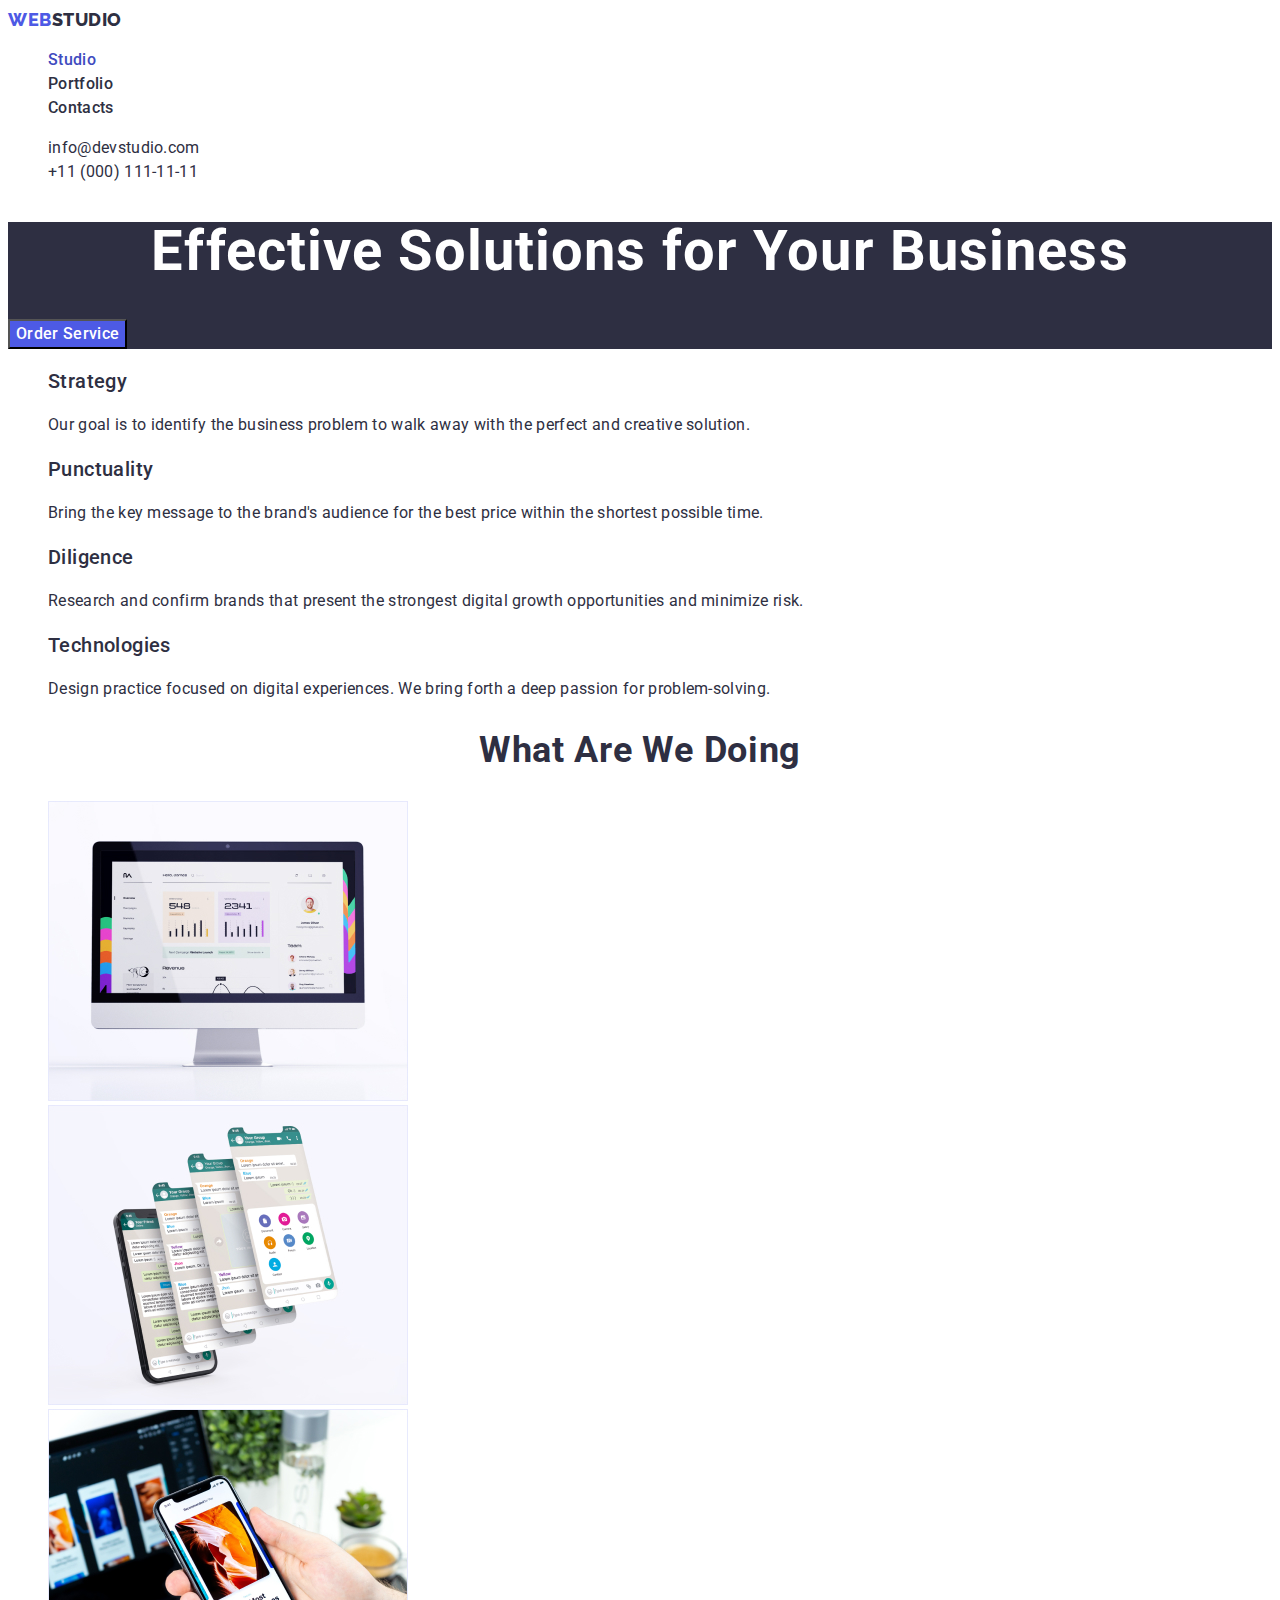
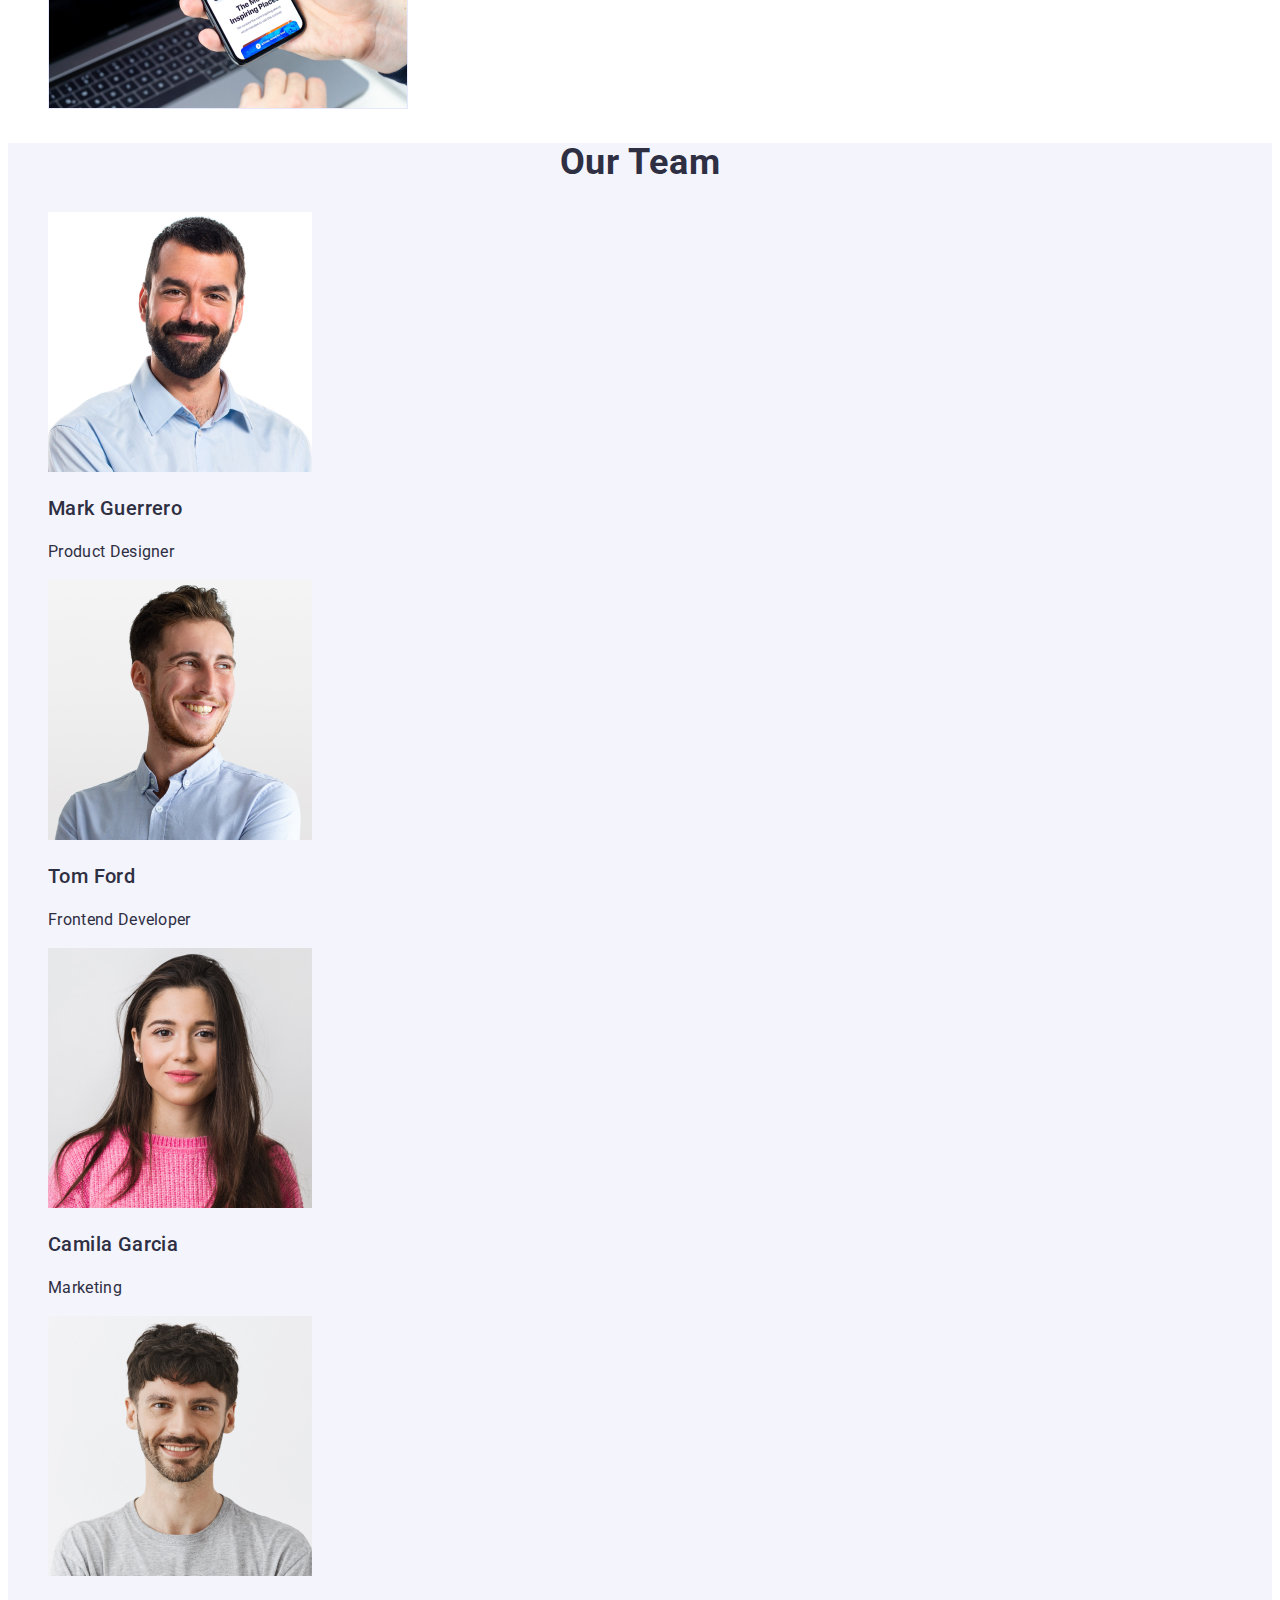
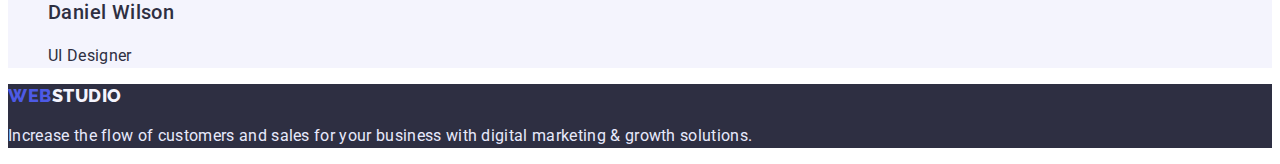
<file: index.html>
<!DOCTYPE html>
<html lang="en">
  <head>
    <meta charset="UTF-8" />
    <meta http-equiv="X-UA-Compatible" content="IE=edge" />
    <meta name="viewport" content="width=device-width, initial-scale=1.0" />
    <title>Document</title>
    <link rel="stylesheet" href="./css/styles.css" />
    <link rel="preconnect" href="https://fonts.googleapis.com" />
    <link rel="preconnect" href="https://fonts.gstatic.com" crossorigin />
    <link
      href="https://fonts.googleapis.com/css2?family=Montserrat:wght@400;700&family=Raleway:wght@800&family=Roboto:wght@400;500;700&display=swap"
      rel="stylesheet"
    />
  </head>
  <body>
    <!-- Header -->
    <header>
      <nav>
        <a href="./index.html" class="logo"
          >Web<span class="accent">Studio</span>
        </a>
        <ul class="site-nav">
          <li>
            <a href="" class="link current">Studio</a>
          </li>
          <li>
            <a href="./portfolio.html" class="link">Portfolio</a>
          </li>
          <li>
            <a href="" class="link">Contacts</a>
          </li>
        </ul>
      </nav>

      <address>
        <ul class="auth-nav">
          <li>
            <a href="mailto:info@devstudio.com" class="link-adress"
              >info@devstudio.com</a
            >
          </li>
          <li>
            <a href="tel:+110001111111" class="link-adress"
              >+11 (000) 111-11-11</a
            >
          </li>
        </ul>
      </address>
    </header>

    <main>
      <!-- Hero -->
      <section class="hero">
        <h1 class="hero-title">Effective Solutions for Your Business</h1>
        <button type="button" class="button">Order Service</button>
      </section>

      <!-- Characteristics -->
      <section class="section">
        <h2 class="visually-hidden">Goals</h2>
        <ul class="list">
          <li>
            <h3 class="list-title">Strategy</h3>
            <p class="list-text">
              Our goal is to identify the business problem to walk away with the
              perfect and creative solution.
            </p>
          </li>

          <li>
            <h3 class="list-title">Punctuality</h3>
            <p class="list-text">
              Bring the key message to the brand's audience for the best price
              within the shortest possible time.
            </p>
          </li>

          <li>
            <h3 class="list-title">Diligence</h3>
            <p class="list-text">
              Research and confirm brands that present the strongest digital
              growth opportunities and minimize risk.
            </p>
          </li>

          <li>
            <h3 class="list-title">Technologies</h3>
            <p class="list-text">
              Design practice focused on digital experiences. We bring forth a
              deep passion for problem-solving.
            </p>
          </li>
        </ul>
      </section>

      <section class="section">
        <h2 class="section-title">What are we doing</h2>
        <ul>
          <li>
            <img src="./images/img1.jpg" alt="screenPhone" width="360" />
          </li>
          <li>
            <img src="./images/img2.jpg" alt="phones" width="360" />
          </li>
          <li>
            <img src="./images/img3.jpg" alt="screenphone" width="360" />
          </li>
        </ul>
      </section>
      <!-- Our teamm -->
      <section class="section section-color">
        <h2 class="section-title">Our Team</h2>
        <ul class="team">
          <li>
            <img src="./images/img4.jpg" alt="Product Designer" width="264" />
            <h3 class="team-title">Mark Guerrero</h3>
            <p class="team-text">Product Designer</p>
          </li>
          <li>
            <img src="./images/img5.jpg" alt="Frontend Developer" width="264" />
            <h3 class="team-title">Tom Ford</h3>
            <p class="team-text">Frontend Developer</p>
          </li>
          <li>
            <img src="./images/img6.jpg" alt="Marketing" width="264" />
            <h3 class="team-title">Camila Garcia</h3>
            <p class="team-text">Marketing</p>
          </li>
          <li>
            <img src="./images/img7.jpg" alt="UI Designer" width="264" />
            <h3 class="team-title">Daniel Wilson</h3>
            <p class="team-text">UI Designer</p>
          </li>
        </ul>
      </section>
    </main>

    <footer class="footer">
      <a href="./index.html" class="logo"
        >Web<span class="accent-footer">Studio</span>
      </a>
      <p class="footer-text">
        Increase the flow of customers and sales for your business with digital
        marketing & growth solutions.
      </p>
    </footer>
  </body>
</html>
</file>
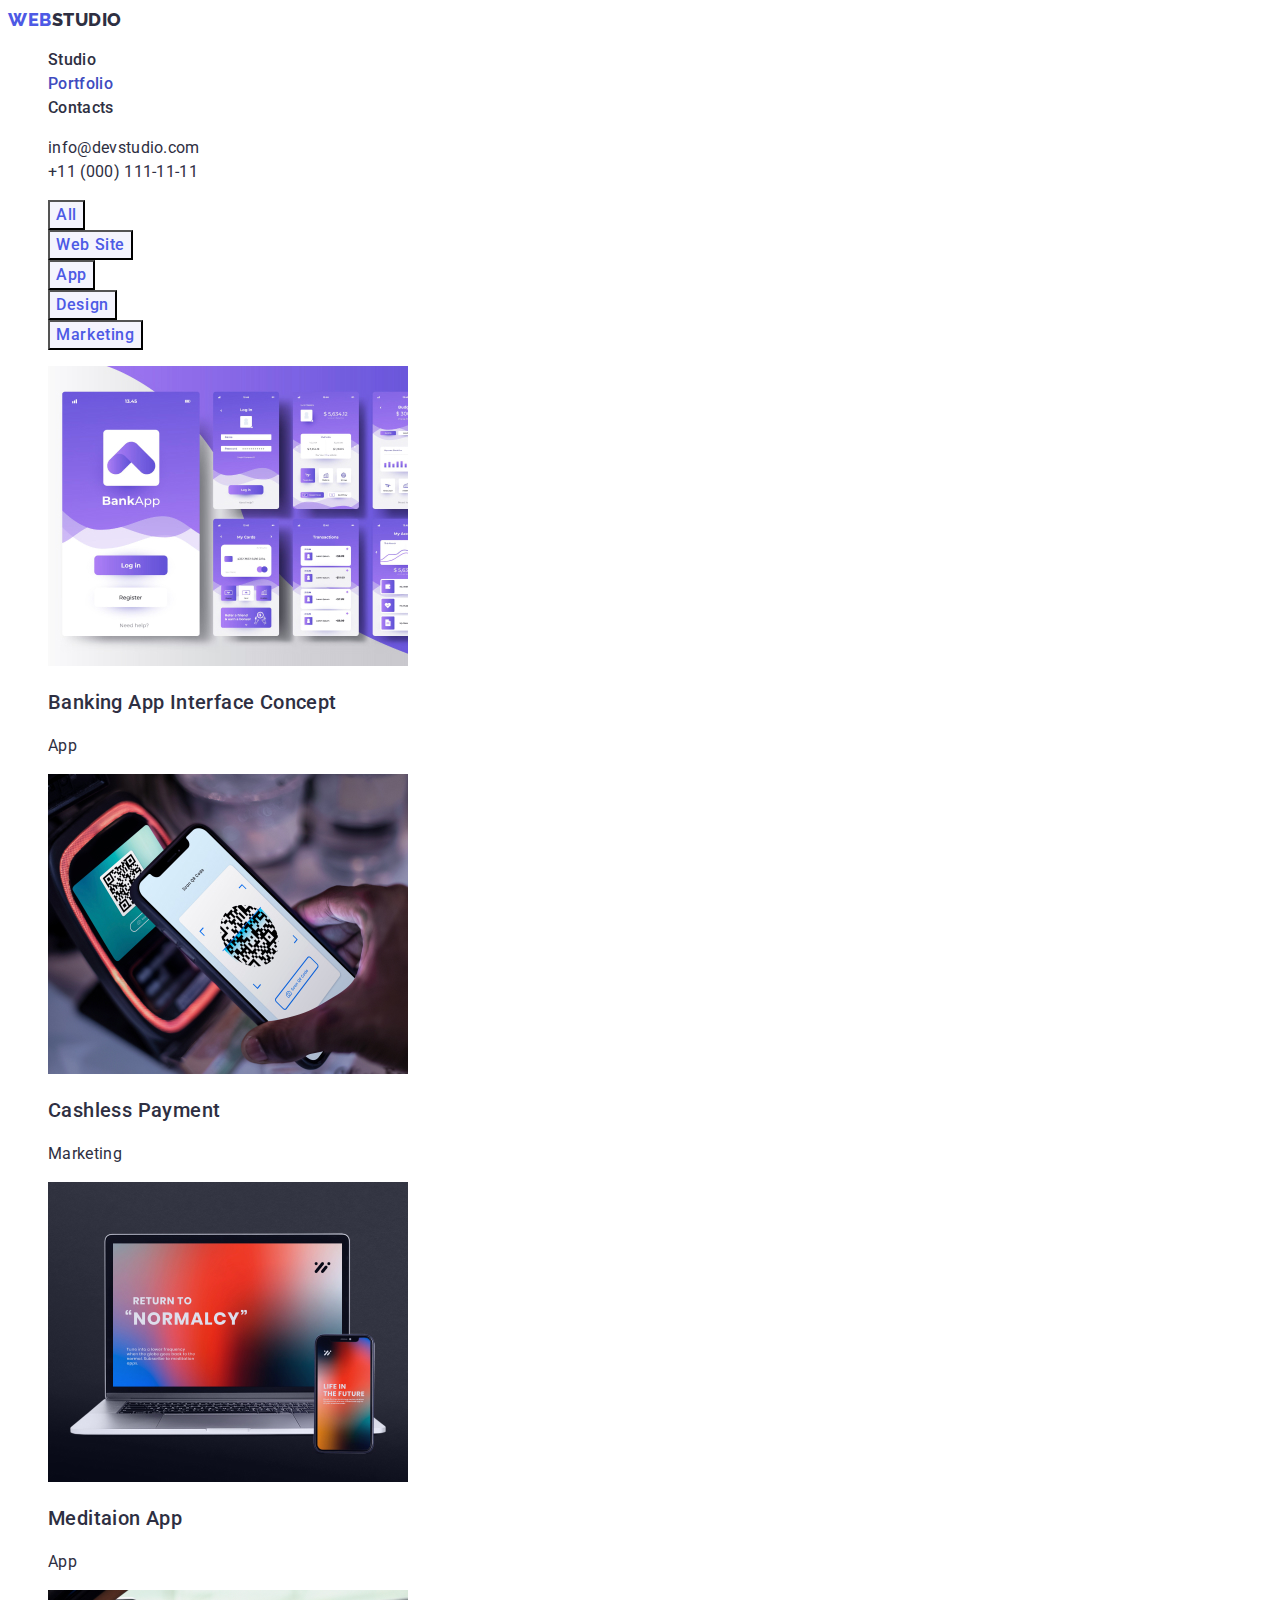
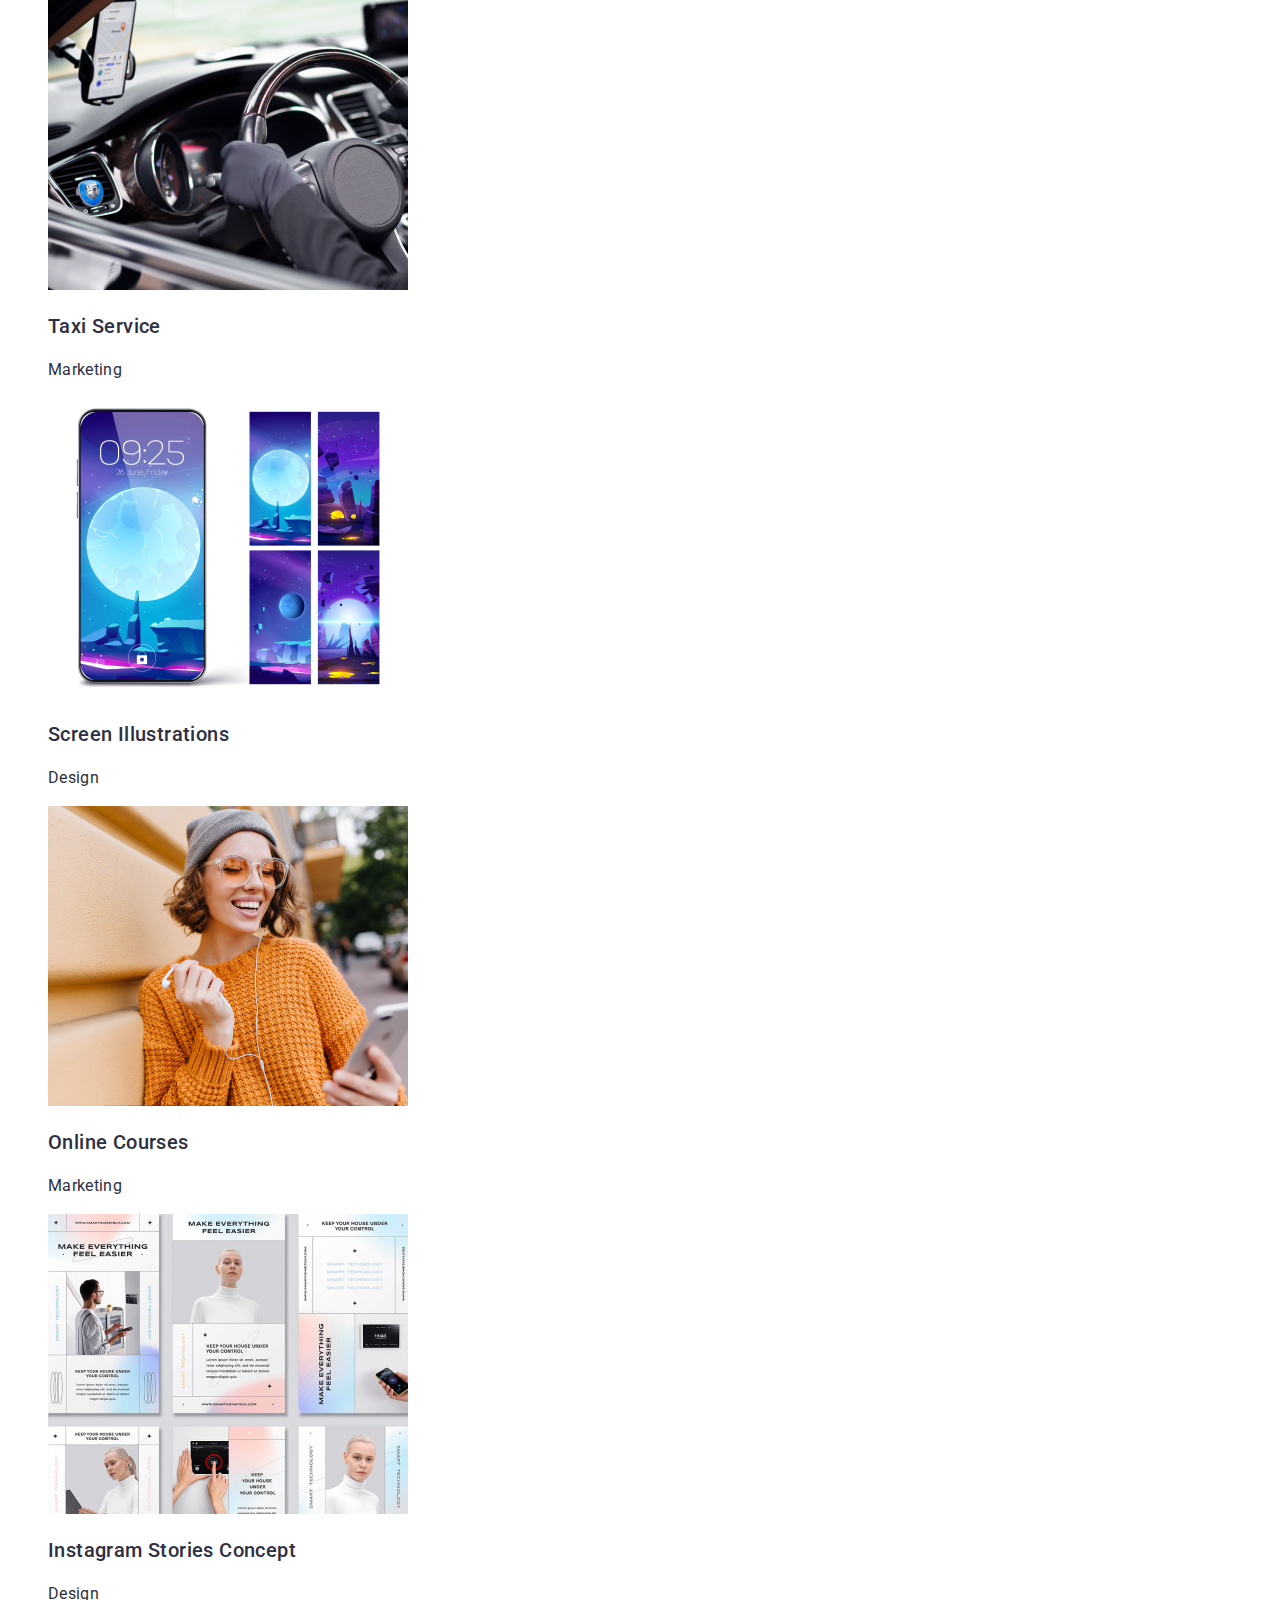
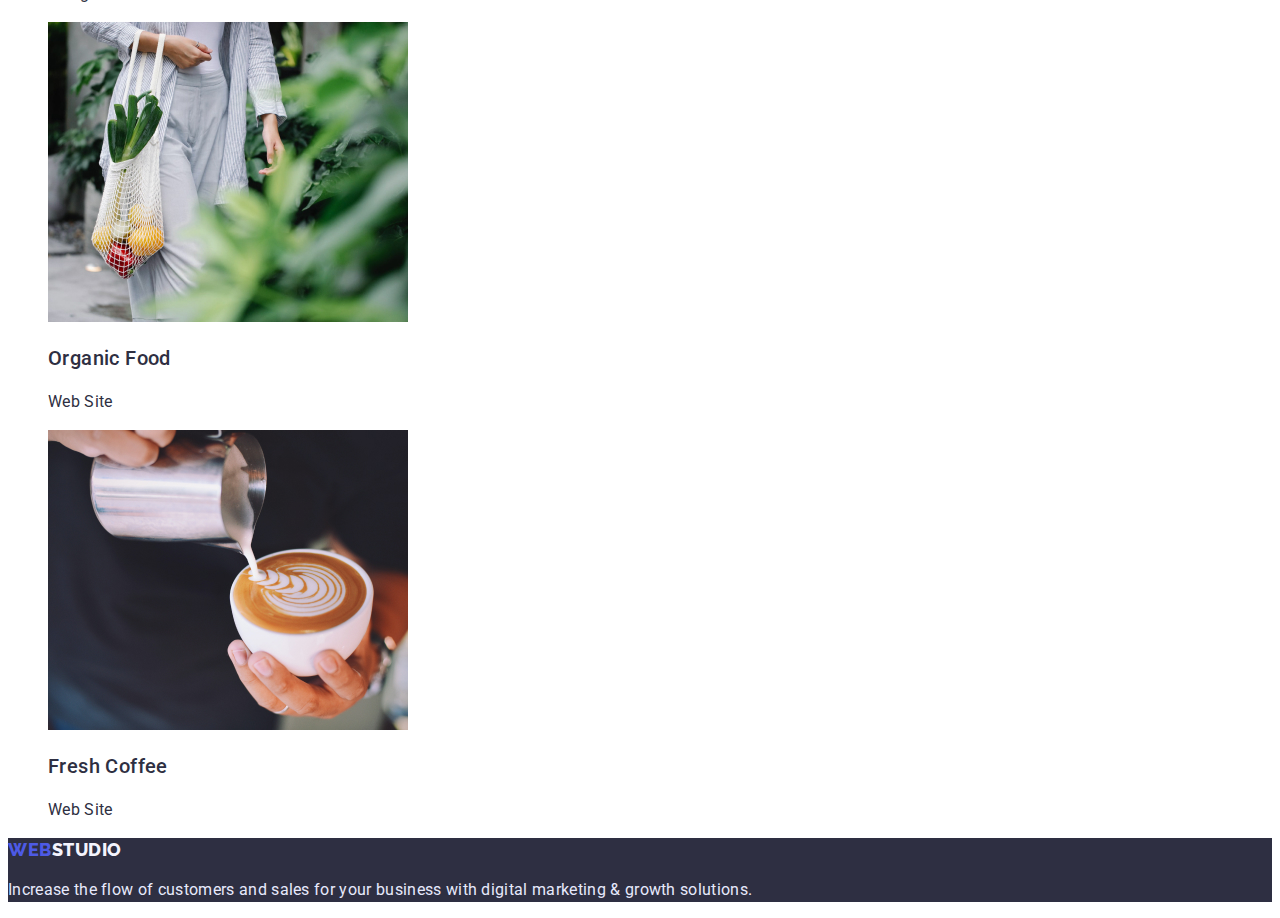
<file: portfolio.html>
<!DOCTYPE html>
<html lang="en">
  <head>
    <meta charset="UTF-8" />
    <meta http-equiv="X-UA-Compatible" content="IE=edge" />
    <meta name="viewport" content="width=device-width, initial-scale=1.0" />
    <title>Document</title>
    <link rel="stylesheet" href="./css/styles.css" />
    <link rel="preconnect" href="https://fonts.googleapis.com" />
    <link rel="preconnect" href="https://fonts.gstatic.com" crossorigin />
    <link
      href="https://fonts.googleapis.com/css2?family=Montserrat:wght@400;700&family=Raleway:wght@800&family=Roboto:wght@400;500;700&display=swap"
      rel="stylesheet"
    />
  </head>
  <body>
    <!-- Header -->
    <header>
      <nav>
        <a href="./index.html" class="logo"
          >Web<span class="accent">Studio</span>
        </a>
        <ul class="site-nav">
          <li>
            <a href="" class="link">Studio</a>
          </li>
          <li>
            <a href="./portfolio.html" class="link current">Portfolio</a>
          </li>
          <li>
            <a href="" class="link">Contacts</a>
          </li>
        </ul>
      </nav>

      <address>
        <ul class="auth-nav">
          <li>
            <a href="mailto:info@devstudio.com" class="link-adress"
              >info@devstudio.com</a
            >
          </li>
          <li>
            <a href="tel:+110001111111" class="link-adress"
              >+11 (000) 111-11-11</a
            >
          </li>
        </ul>
      </address>
    </header>
  </body>

  <main>
    <!-- Filtrs-->
    <section>
      <h1 class="visually-hidden">Filtrs</h1>
      <ul class="filtrs">
        <li>
          <button type="button" class="button-header">All</button>
        </li>
        <li><button type="button" class="button-header">Web Site</button></li>
        <li><button type="button" class="button-header">App</button></li>
        <li><button type="button" class="button-header">Design</button></li>
        <li><button type="button" class="button-header">Marketing</button></li>
      </ul>
      <h2 class="visually-hidden">List</h2>
      <ul>
        <li>
          <img
            src="./images/img11.jpg"
            alt="Banking App Interface Concept"
            width="360"
          />
          <h3 class="team-title">Banking App Interface Concept</h3>
          <p class="team-text">App</p>
        </li>
        <li>
          <img src="./images/img22.jpg" alt="Cashless Payment" width="360" />
          <h3 class="team-title">Cashless Payment</h3>
          <p class="team-text">Marketing</p>
        </li>
        <li>
          <img src="./images/img33.jpg" alt="Meditaion App" width="360" />
          <h3 class="team-title">Meditaion App</h3>
          <p class="team-text">App</p>
        </li>
        <li>
          <img src="./images/img44.jpg" alt="Taxi Service" width="360" />
          <h3 class="team-title">Taxi Service</h3>
          <p class="team-text">Marketing</p>
        </li>
        <li>
          <img
            src="./images/img55.jpg"
            alt="Screen Illustrations"
            width="360"
          />
          <h3 class="team-title">Screen Illustrations</h3>
          <p class="team-text">Design</p>
        </li>
        <li>
          <img src="./images/img66.jpg" alt="Online Courses" width="360" />
          <h3 class="team-title">Online Courses</h3>
          <p class="team-text">Marketing</p>
        </li>
        <li>
          <img
            src="./images/img77.jpg"
            alt="Instagram Stories Concept"
            width="360"
          />
          <h3 class="team-title">Instagram Stories Concept</h3>
          <p class="team-text">Design</p>
        </li>
        <li>
          <img src="./images/img88.jpg" alt="Organic Food" width="360" />
          <h3 class="team-title">Organic Food</h3>
          <p class="team-text">Web Site</p>
        </li>
        <li>
          <img src="./images/img99.jpg" alt="Fresh Coffee" width="360" />
          <h3 class="team-title">Fresh Coffee</h3>
          <p class="team-text">Web Site</p>
        </li>
      </ul>
    </section>
  </main>
  <footer class="footer">
    <a href="./index.html" class="logo"
      >Web<span class="accent-footer">Studio</span>
    </a>
    <p class="footer-text">
      Increase the flow of customers and sales for your business with digital
      marketing & growth solutions.
    </p>
  </footer>
</html>
</file>
<file: css/styles.css>
:root {
  --primary-text-color: #434455;
  --title-text-color: #2e2f42;
  --accent-color: #404bbf;
  --white-color: #ffffff;
  --blue-color-button: #4d5ae5;
  --white-color-with-shadow: #f4f4fd;
}

body {
  color: var(--title-text-color);
  background-color: var(--white-color);
  font-family: 'Roboto', sans-serif;
  letter-spacing: 0.02em;
}
ul {
  list-style: none;
}
.logo {
  font-family: Raleway;
  color: var(--blue-color-button);
  text-decoration: none;
  font-weight: 800;
  font-size: 18px;
  line-height: 24px;
  display: flex;
  align-items: center;
  letter-spacing: 0.03em;
  text-transform: uppercase;
}
.logo .accent {
  color: var(--title-text-color);
}

element.style {
  color: var(--accent-color);
}
/* Site nav */
.site-nav .link.current {
  color: var(--accent-color);
}
.site-nav .link {
  color: var(--title-text-color);
  font-weight: 500;
  font-size: 16px;
  line-height: 1.5;
  text-decoration: none;
}

.site-nav .link:hover,
.site-nav .link:focus {
  color: var(--accent-color);
}

/* auth-nav */
.auth-nav .link-adress {
  color: var(--title-text-color);
  font-family: 'Roboto';
  font-style: normal;
  font-weight: 400;
  font-size: 16px;
  line-height: 1.5;
  text-decoration: none;
}

.auth-nav .link-adress:hover,
.auth-nav .link-adress:focus {
  color: var(--accent-color);
}

/* Hero */

.hero {
  background-color: var(--title-text-color);
}

.hero-title {
  color: var(--white-color);
  font-weight: 700;
  font-size: 56px;
  line-height: 1.07;
  text-align: center;
  letter-spacing: 0.02em;
}

.button:hover,
.button:focus {
  background-color: var(--accent-color);
}

.button {
  color: var(--white-color);
  background-color: var(--blue-color-button);
  font-family: inherit;
  font-weight: 500;
  font-size: 16px;
  line-height: 1.5;
  letter-spacing: 0.02em;
  cursor: pointer;
}

/* Sections header*/
.visually-hidden {
  position: absolute;
  width: 1px;
  height: 1px;
  margin: -1px;
  border: 0;
  padding: 0;

  white-space: nowrap;
  clip-path: inset(100%);
  clip: rect(0 0 0 0);
  overflow: hidden;
}

/* Characteristics*/
.list-title {
  color: var(--title-text-color);
  font-weight: 500;
  font-size: 20px;
  line-height: 1.2;
  letter-spacing: 0.02em;
}

.list-text {
  color: var(--title-text-color);
  font-weight: 400;
  font-size: 16px;
  line-height: 1.5;
  letter-spacing: 0.02em;
}

/* Team */
.section-title {
  font-weight: 700;
  font-size: 36px;
  line-height: 1.11;
  text-align: center;
  letter-spacing: 0.02em;
  text-transform: capitalize;
  color: var(--title-text-color);
}

.section-color {
  background-color: var(--white-color-with-shadow);
}
.team-title {
  color: var(--title-text-color);
  font-weight: 500;
  font-size: 20px;
  line-height: 1.2;
  letter-spacing: 0.02em;
}

.team-text {
  color: var(--title-text-color);
  font-weight: 400;
  font-size: 16px;
  line-height: 1.5;
  letter-spacing: 0.02em;
}

.footer {
  background-color: var(--title-text-color);
}

.footer-text {
  color: #e7e9fc;
  font-weight: 400;
  font-size: 16px;
  line-height: 1.5;
}

/* Portfolio */
.button-header {
  font-weight: 500;
  font-size: 16px;
  line-height: 1.5;
  display: flex;
  align-items: center;
  text-align: center;
  letter-spacing: 0.04em;
  color: var(--blue-color-button);
  cursor: pointer;
  font-family: inherit;
  background-color: var(--white-color-with-shadow);
}

.button-header:hover,
.button-header:focus {
  color: var(--white-color);
  background-color: #404bbf;
}
.filtrs .button-header:active {
  color: var(--white-color);
  background: var(--accent-color);
}

.logo .accent-footer {
  color: var(--white-color-with-shadow);
}
</file>
